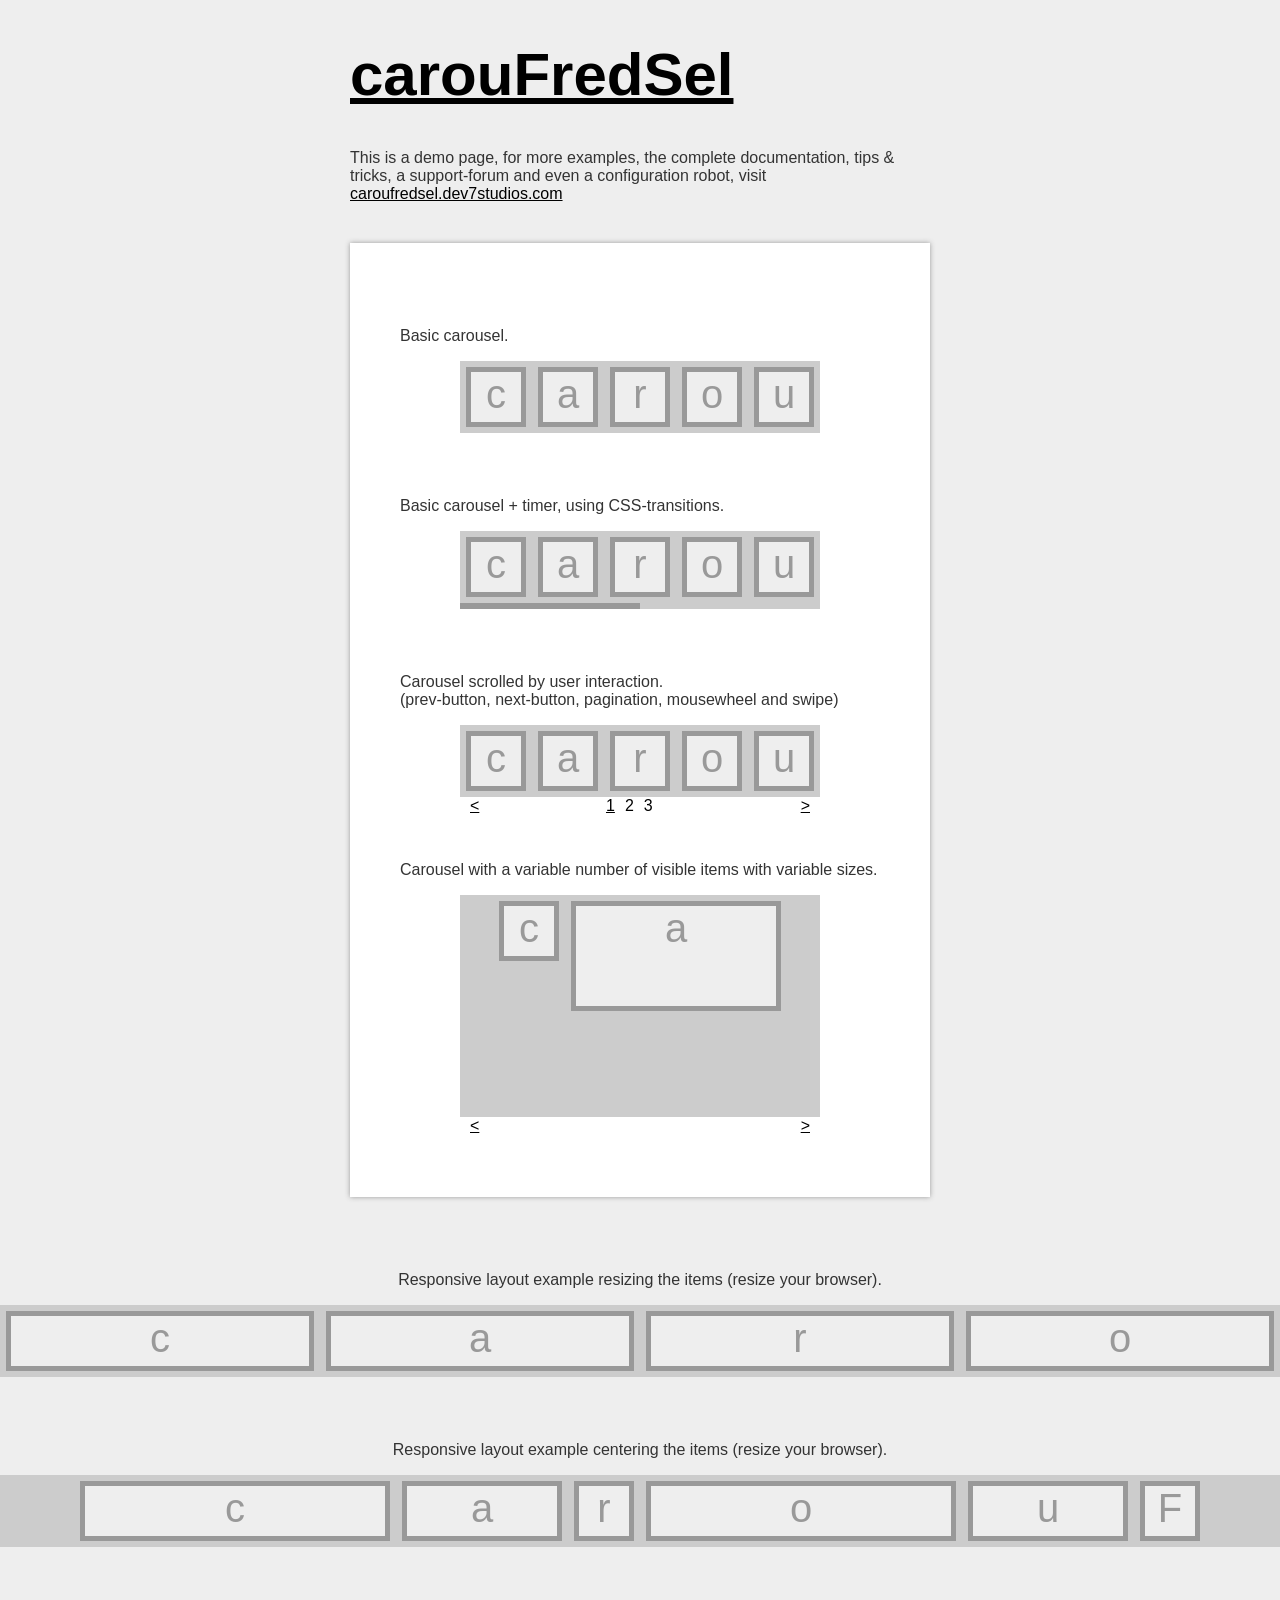
<file: bower_components/carouFredSel/index.html>
<!DOCTYPE html PUBLIC "-//W3C//DTD XHTML 1.0 Transitional//EN" "http://www.w3.org/TR/xhtml1/DTD/xhtml1-transitional.dtd">
<html xmlns="http://www.w3.org/1999/xhtml">
	<head>
		<meta http-equiv="content-type" content="text/html;charset=iso-8859-1" />
		<meta name="author" content="caroufredsel.dev7studios.com" />

		<title>carouFredSel: a circular, responsive jQuery carousel</title>

		<!-- include jQuery + carouFredSel plugin -->
		<script type="text/javascript" language="javascript" src="http://ajax.googleapis.com/ajax/libs/jquery/1.8.2/jquery.min.js"></script>
		<script type="text/javascript" language="javascript" src="jquery.carouFredSel-6.2.1-packed.js"></script>

		<!-- optionally include helper plugins -->
		<script type="text/javascript" language="javascript" src="helper-plugins/jquery.mousewheel.min.js"></script>
		<script type="text/javascript" language="javascript" src="helper-plugins/jquery.touchSwipe.min.js"></script>
		<script type="text/javascript" language="javascript" src="helper-plugins/jquery.transit.min.js"></script>
		<script type="text/javascript" language="javascript" src="helper-plugins/jquery.ba-throttle-debounce.min.js"></script>

		<!-- fire plugin onDocumentReady -->
		<script type="text/javascript" language="javascript">
			$(function() {

				//	Basic carousel, no options
				$('#foo0').carouFredSel();

				//	Basic carousel + timer, using CSS-transitions
				$('#foo1').carouFredSel({
					auto: {
						pauseOnHover: 'resume',
						progress: '#timer1'
					}
				}, {
					transition: true
				});

				//	Scrolled by user interaction
				$('#foo2').carouFredSel({
					auto: false,
					prev: '#prev2',
					next: '#next2',
					pagination: "#pager2",
					mousewheel: true,
					swipe: {
						onMouse: true,
						onTouch: true
					}
				});

				//	Variable number of visible items with variable sizes
				$('#foo3').carouFredSel({
					width: 360,
					height: 'auto',
					prev: '#prev3',
					next: '#next3',
					auto: false
				});

				//	Responsive layout, resizing the items
				$('#foo4').carouFredSel({
					responsive: true,
					width: '100%',
					scroll: 2,
					items: {
						width: 400,
					//	height: '30%',	//	optionally resize item-height
						visible: {
							min: 2,
							max: 6
						}
					}
				});

				//	Fuild layout, centering the items
				$('#foo5').carouFredSel({
					width: '100%',
					scroll: 2
				});

			});
		</script>

		<style type="text/css" media="all">
			html, body {
				padding: 0;
				margin: 0;
			}
			body, div, p {
				font-family: Arial, Helvetica, Verdana;
				color: #333;
			}
			body {
				background-color: #eee;
			}
			h1 {
				font-size: 60px;
			}
			a, a:link, a:active, a:visited {
				color: black;
				text-decoration: underline;
			}
			a:hover {
				color: #9E1F63;
			}
			#intro {
				width: 580px;
				margin: 0 auto;
			}
			.wrapper {
				background-color: white;
				width: 480px;
				margin: 40px auto;
				padding: 50px;
				box-shadow: 0 0 5px #999;
			}
			.list_carousel {
				background-color: #ccc;
				margin: 0 0 30px 60px;
				width: 360px;
			}
			.list_carousel ul {
				margin: 0;
				padding: 0;
				list-style: none;
				display: block;
			}
			.list_carousel li {
				font-size: 40px;
				color: #999;
				text-align: center;
				background-color: #eee;
				border: 5px solid #999;
				width: 50px;
				height: 50px;
				padding: 0;
				margin: 6px;
				display: block;
				float: left;
			}
			.list_carousel.responsive {
				width: auto;
				margin-left: 0;
			}
			.clearfix {
				float: none;
				clear: both;
			}
			.prev {
				float: left;
				margin-left: 10px;
			}
			.next {
				float: right;
				margin-right: 10px;
			}
			.pager {
				float: left;
				width: 300px;
				text-align: center;
			}
			.pager a {
				margin: 0 5px;
				text-decoration: none;
			}
			.pager a.selected {
				text-decoration: underline;
			}
			.timer {
				background-color: #999;
				height: 6px;
				width: 0px;
			}
		</style>
	</head>
	<body>

		<div id="intro">
			<h1><a href="http://caroufredsel.dev7studios.com">carouFredSel</a></h1>
			<p>This is a demo page, for more examples, the complete documentation, tips &amp; tricks, a support-forum and even a configuration robot, visit <a href="http://caroufredsel.dev7studios.com">caroufredsel.dev7studios.com</a></p>
		</div>

		<div class="wrapper">
			<br />


			<p>Basic carousel.</p>
			<div class="list_carousel">
				<ul id="foo0">
					<li>c</li>
					<li>a</li>
					<li>r</li>
					<li>o</li>
					<li>u</li>
					<li>F</li>
					<li>r</li>
					<li>e</li>
					<li>d</li>
					<li>S</li>
					<li>e</li>
					<li>l</li>
					<li> </li>
				</ul>
				<div class="clearfix"></div>
			</div>
			<br />


			<p>Basic carousel + timer, using CSS-transitions.</p>
			<div class="list_carousel">
				<ul id="foo1">
					<li>c</li>
					<li>a</li>
					<li>r</li>
					<li>o</li>
					<li>u</li>
					<li>F</li>
					<li>r</li>
					<li>e</li>
					<li>d</li>
					<li>S</li>
					<li>e</li>
					<li>l</li>
					<li> </li>
				</ul>
				<div class="clearfix"></div>
				<div id="timer1" class="timer"></div>
			</div>
			<br />


			<p>Carousel scrolled by user interaction.<br />
				(prev-button, next-button, pagination, mousewheel and swipe)</p>
			<div class="list_carousel">
				<ul id="foo2">
					<li>c</li>
					<li>a</li>
					<li>r</li>
					<li>o</li>
					<li>u</li>
					<li>F</li>
					<li>r</li>
					<li>e</li>
					<li>d</li>
					<li>S</li>
					<li>e</li>
					<li>l</li>
					<li> </li>
				</ul>
				<div class="clearfix"></div>
				<a id="prev2" class="prev" href="#">&lt;</a>
				<a id="next2" class="next" href="#">&gt;</a>
				<div id="pager2" class="pager"></div>
			</div>
			<br />


			<p>Carousel with a variable number of visible items with variable sizes.</p>
			<div class="list_carousel">
				<ul id="foo3">
					<li style="width: 50px; height: 50px;">c</li>
					<li style="width: 200px; height: 100px;">a</li>
					<li style="width: 50px; height: 150px;">r</li>
					<li style="width: 50px; height: 200px;">o</li>
					<li style="width: 50px; height: 150px;">u</li>
					<li style="width: 100px; height: 100px;">F</li>
					<li style="width: 250px; height: 50px;">r</li>
					<li style="width: 150px; height: 100px;">e</li>
					<li style="width: 150px; height: 150px;">d</li>
					<li style="width: 50px; height: 200px;">S</li>
					<li style="width: 100px; height: 150px;">e</li>
					<li style="width: 150px; height: 100px;">l</li>
					<li style="width: 200px; height: 50px;"> </li>
				</ul>
				<div class="clearfix"></div>
				<a id="prev3" class="prev" href="#">&lt;</a>
				<a id="next3" class="next" href="#">&gt;</a>
			</div>
		</div>
		<br />


		<p style="text-align: center;">Responsive layout example resizing the items (resize your browser).</p>
		<div class="list_carousel responsive">
			<ul id="foo4">
				<li>c</li>
				<li>a</li>
				<li>r</li>
				<li>o</li>
				<li>u</li>
				<li>F</li>
				<li>r</li>
				<li>e</li>
				<li>d</li>
				<li>S</li>
				<li>e</li>
				<li>l</li>
				<li> </li>
			</ul>
			<div class="clearfix"></div>
		</div>
		<br />


		<p style="text-align: center;">Responsive layout example centering the items (resize your browser).</p>
		<div class="list_carousel responsive" >
			<ul id="foo5">
				<li style="width: 300px;">c</li>
				<li style="width: 150px;">a</li>
				<li>r</li>
				<li style="width: 300px;">o</li>
				<li style="width: 150px;">u</li>
				<li>F</li>
				<li style="width: 300px;">r</li>
				<li style="width: 150px;">e</li>
				<li>d</li>
				<li style="width: 400px;">S</li>
				<li style="width: 150px;">e</li>
				<li>l</li>
				<li> </li>
			</ul>
			<div class="clearfix"></div>
		</div>
		<br />


		<br />
		<br />
	</body>
</html>
</file>
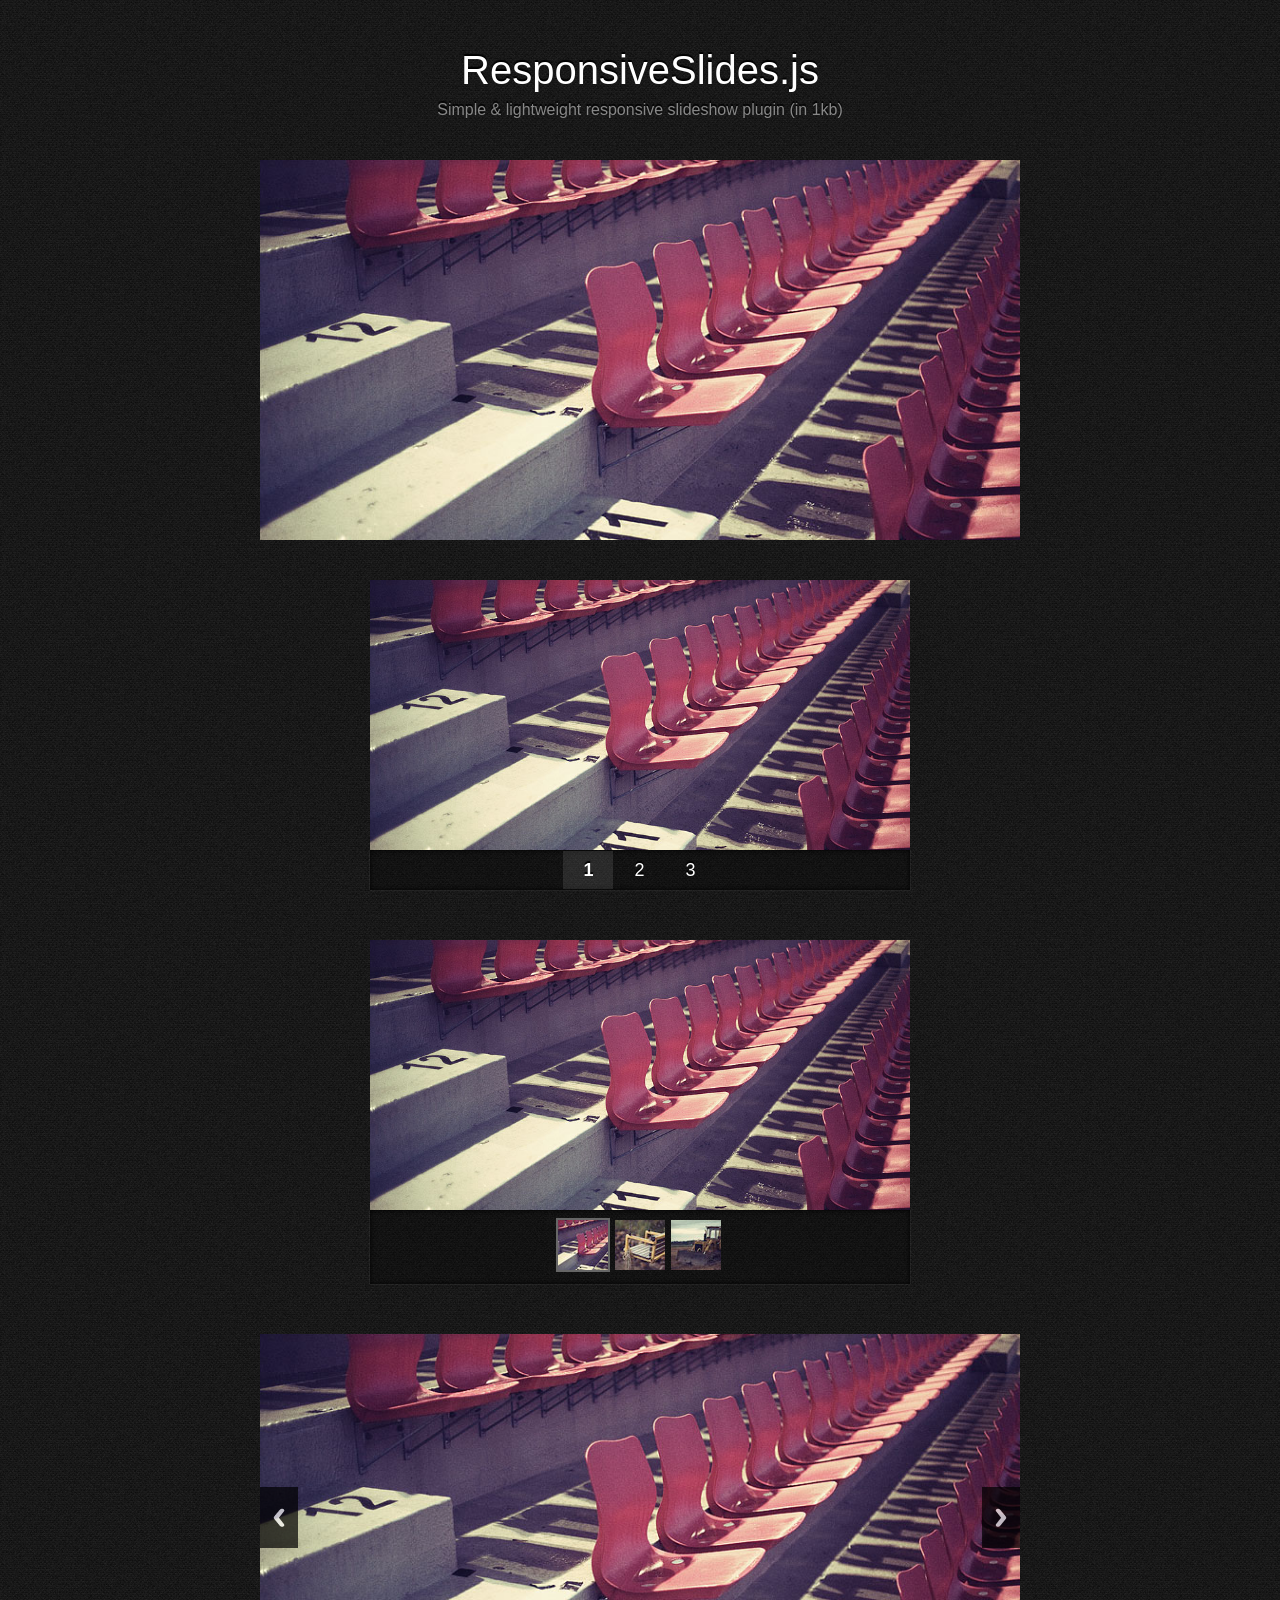
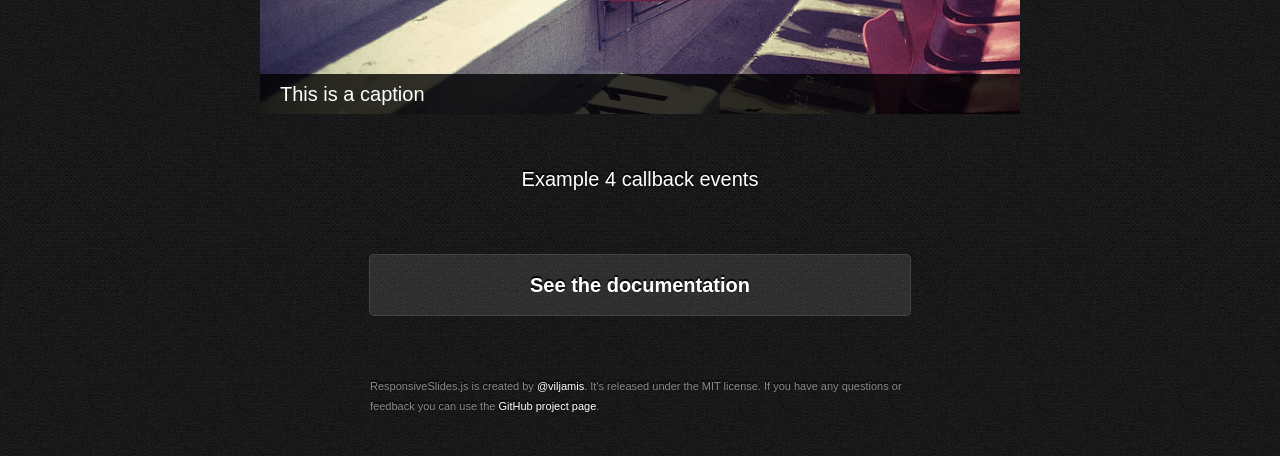
<file: bower_components/ResponsiveSlides.js-master/demo/demo.html>
<!DOCTYPE html>
<html lang="en">
<head>
  <meta charset="utf-8">
  <title>ResponsiveSlides.js &middot; Responsive jQuery slideshow</title>
  <meta name="viewport" content="width=device-width,initial-scale=1">
  <link rel="stylesheet" href="../responsiveslides.css">
  <link rel="stylesheet" href="demo.css">
  <script src="http://ajax.googleapis.com/ajax/libs/jquery/1.8.3/jquery.min.js"></script>
  <script src="../responsiveslides.min.js"></script>
  <script>
    // You can also use "$(window).load(function() {"
    $(function () {

      // Slideshow 1
      $("#slider1").responsiveSlides({
        maxwidth: 800,
        speed: 800
      });

      // Slideshow 2
      $("#slider2").responsiveSlides({
        auto: false,
        pager: true,
        speed: 300,
        maxwidth: 540
      });

      // Slideshow 3
      $("#slider3").responsiveSlides({
        manualControls: '#slider3-pager',
        maxwidth: 540
      });

      // Slideshow 4
      $("#slider4").responsiveSlides({
        auto: false,
        pager: false,
        nav: true,
        speed: 500,
        namespace: "callbacks",
        before: function () {
          $('.events').append("<li>before event fired.</li>");
        },
        after: function () {
          $('.events').append("<li>after event fired.</li>");
        }
      });

    });
  </script>
</head>
<body>
  <div id="wrapper">
    <h1>ResponsiveSlides.js</h1>
    <h2>Simple &amp; lightweight responsive slideshow plugin (in 1kb)</h2>



    <!-- Slideshow 1 -->
    <ul class="rslides" id="slider1">
      <li><img src="images/1.jpg" alt=""></li>
      <li><img src="images/2.jpg" alt=""></li>
      <li><img src="images/3.jpg" alt=""></li>
    </ul>



    <!-- Slideshow 2 -->
    <ul class="rslides" id="slider2">
      <li><a href="#"><img src="images/1.jpg" alt=""></a></li>
      <li><a href="#"><img src="images/2.jpg" alt=""></a></li>
      <li><a href="#"><img src="images/3.jpg" alt=""></a></li>
    </ul>



    <!-- Slideshow 3 -->
    <ul class="rslides" id="slider3">
      <li><img src="images/1.jpg" alt=""></li>
      <li><img src="images/2.jpg" alt=""></li>
      <li><img src="images/3.jpg" alt=""></li>
    </ul>

    <!-- Slideshow 3 Pager -->
    <ul id="slider3-pager">
      <li><a href="#"><img src="images/1_thumb.jpg" alt=""></a></li>
      <li><a href="#"><img src="images/2_thumb.jpg" alt=""></a></li>
      <li><a href="#"><img src="images/3_thumb.jpg" alt=""></a></li>
    </ul>



    <!-- Slideshow 4 -->
    <div class="callbacks_container">
      <ul class="rslides" id="slider4">
        <li>
          <img src="images/1.jpg" alt="">
          <p class="caption">This is a caption</p>
        </li>
        <li>
          <img src="images/2.jpg" alt="">
          <p class="caption">This is another caption</p>
        </li>
        <li>
          <img src="images/3.jpg" alt="">
          <p class="caption">The third caption</p>
        </li>
      </ul>
    </div>

    <!-- This is here just to demonstrate the callbacks -->
    <ul class="events">
      <li><h3>Example 4 callback events</h3></li>
    </ul>



    <a href="http://responsiveslides.com/" id="download">See the documentation</a>
    <p class="footer">ResponsiveSlides.js is created by <a href="http://viljamis.com">@viljamis</a>. It's released under the MIT license. If you have any questions or feedback you can use the <a href="https://github.com/viljami/ResponsiveSlides.js">GitHub project page</a>.</p>
  </div>
</body>
</html>
</file>
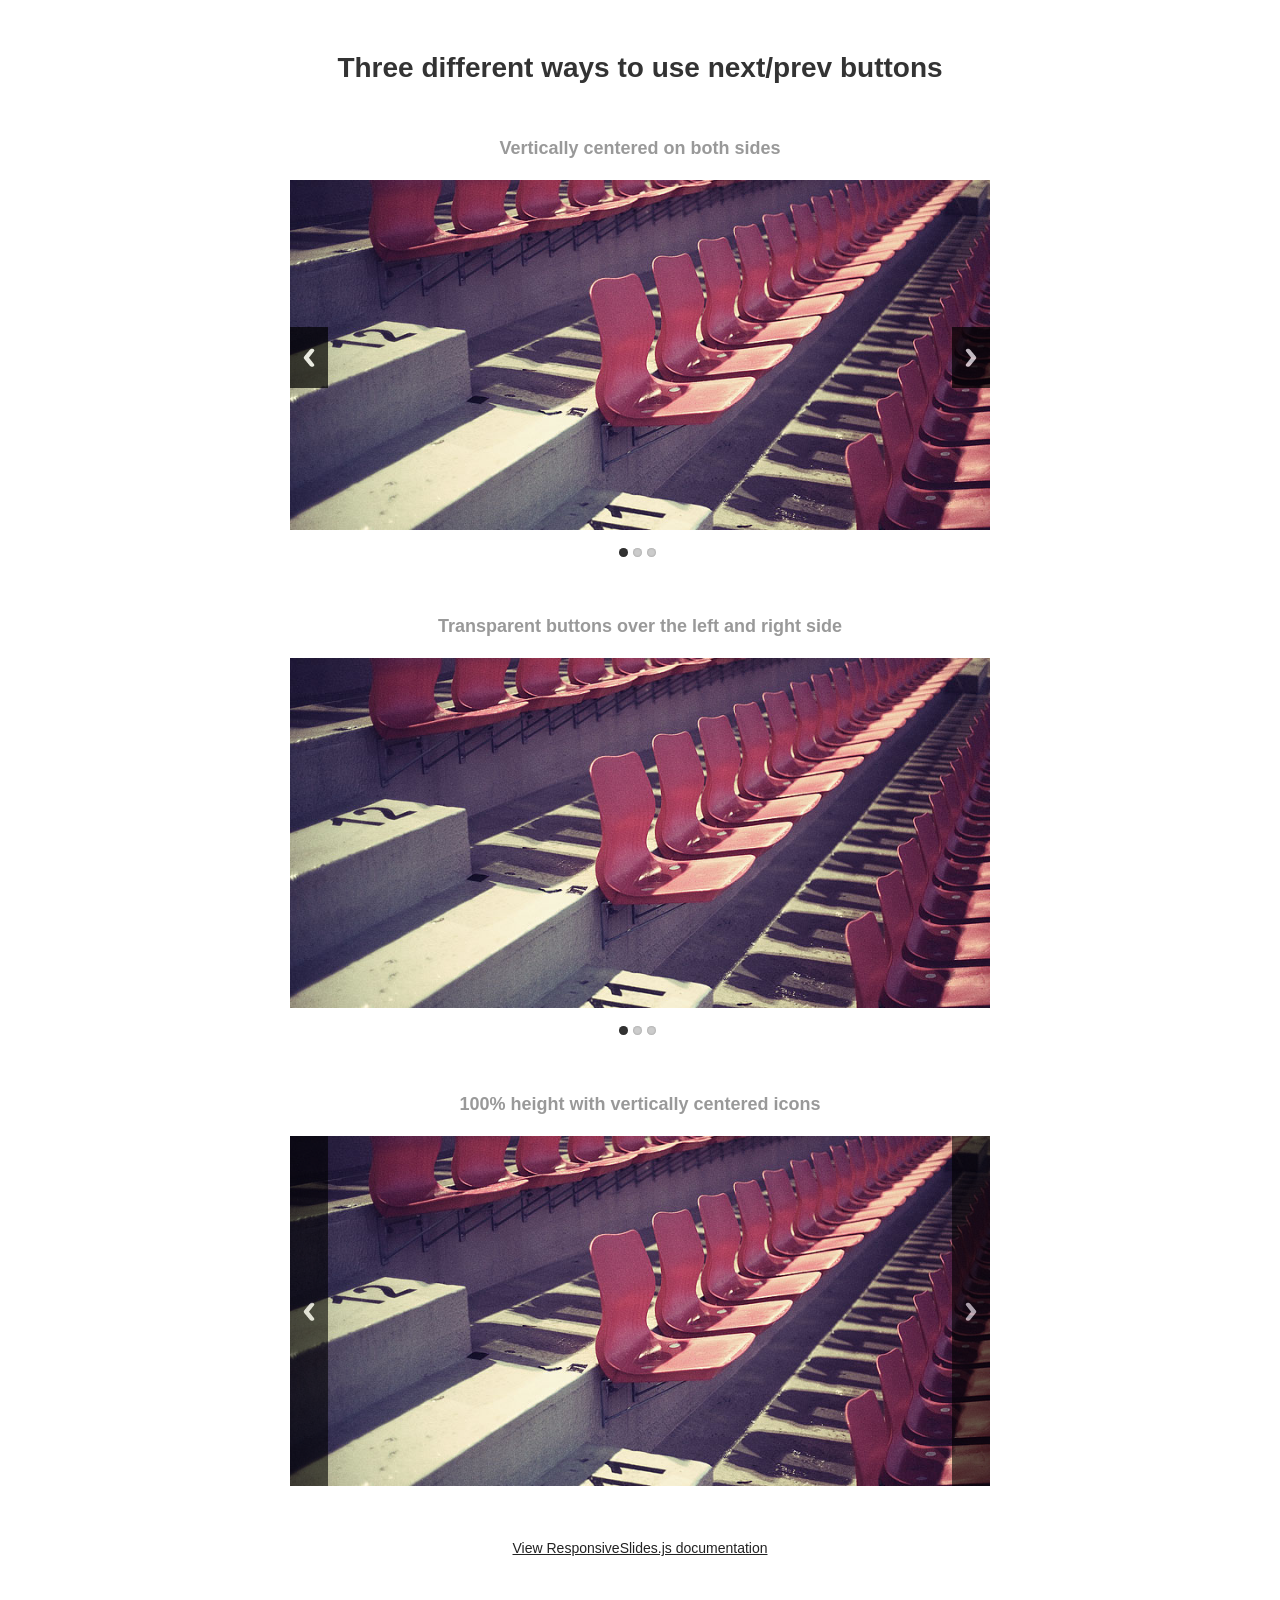
<file: bower_components/ResponsiveSlides.js-master/demo/themes/themes.html>
<!DOCTYPE html>
<html lang="en">
<head>
  <meta charset="utf-8">
  <title>ResponsiveSlides.js &middot; Alternative themes</title>
  <meta name="viewport" content="width=device-width,initial-scale=1">
  <link rel="stylesheet" href="../../responsiveslides.css">
  <link rel="stylesheet" href="themes.css">
  <script src="http://ajax.googleapis.com/ajax/libs/jquery/1.8.3/jquery.min.js"></script>
  <script src="../../responsiveslides.min.js"></script>
  <script>
    // You can also use "$(window).load(function() {"
    $(function () {

      // Slideshow 1
      $("#slider1").responsiveSlides({
        auto: false,
        pager: true,
        nav: true,
        speed: 500,
        maxwidth: 800,
        namespace: "centered-btns"
      });

      // Slideshow 2
      $("#slider2").responsiveSlides({
        auto: false,
        pager: true,
        nav: true,
        speed: 500,
        maxwidth: 800,
        namespace: "transparent-btns"
      });

      // Slideshow 3
      $("#slider3").responsiveSlides({
        auto: false,
        pager: false,
        nav: true,
        speed: 500,
        maxwidth: 800,
        namespace: "large-btns"
      });

    });
  </script>
</head>
<body>
  <div id="wrapper">
    <h1>Three different ways to use next/prev buttons</h1>



    <h3>Vertically centered on both sides</h3>
    <!-- Slideshow 1 -->
    <div class="rslides_container">
      <ul class="rslides" id="slider1">
        <li><img src="../images/1.jpg" alt=""></li>
        <li><img src="../images/2.jpg" alt=""></li>
        <li><img src="../images/3.jpg" alt=""></li>
      </ul>
    </div>



    <h3>Transparent buttons over the left and right side</h3>
    <!-- Slideshow 2 -->
    <div class="rslides_container">
      <ul class="rslides" id="slider2">
        <li><img src="../images/1.jpg" alt=""></li>
        <li><img src="../images/2.jpg" alt=""></li>
        <li><img src="../images/3.jpg" alt=""></li>
      </ul>
    </div>



    <h3>100% height with vertically centered icons</h3>
    <!-- Slideshow 3 -->
    <div class="rslides_container">
      <ul class="rslides" id="slider3">
        <li><img src="../images/1.jpg" alt=""></li>
        <li><img src="../images/2.jpg" alt=""></li>
        <li><img src="../images/3.jpg" alt=""></li>
      </ul>
    </div>



    <a href="http://responsiveslides.com/">View ResponsiveSlides.js documentation</a>
  </div>
</body>
</html>
</file>
<file: bower_components/ResponsiveSlides.js-master/responsiveslides.css>
/*! http://responsiveslides.com v1.54 by @viljamis */

.rslides {
  position: relative;
  list-style: none;
  overflow: hidden;
  width: 100%;
  padding: 0;
  margin: 0;
  }

.rslides li {
  -webkit-backface-visibility: hidden;
  position: absolute;
  display: none;
  width: 100%;
  left: 0;
  top: 0;
  }

.rslides li:first-child {
  position: relative;
  display: block;
  float: left;
  }

.rslides img {
  display: block;
  height: auto;
  float: left;
  width: 100%;
  border: 0;
  }
</file>
<file: bower_components/ResponsiveSlides.js-master/demo/demo.css>
* {
  margin: 0;
  padding: 0;
}

html {
  background: #222 url("images/bg.png") repeat;
}

body {
  _width: 70%;
  color: #888;
  font: 14px/20px Helvetica, Arial, sans-serif;
  margin: 20px auto 0;
  max-width: 800px;
  text-align: center;
  text-shadow: 0 -2px 1px #000;
  -webkit-font-smoothing: antialiased;
  }

h1 {
  font: 40px/60px "Helvetica Neue", Helvetica, Arial, sans-serif;
  color: #fff;
  font-weight: 200;
  }

h2 {
  font: 16px/20px "Helvetica Neue", Helvetica, Arial, sans-serif;
  margin-bottom: 40px;
  }

#wrapper {
  padding: 20px;
  }

p,h3,h4,pre {
  text-align: left;
  max-width: 540px;
  margin: 0 auto 20px;
  }

.rslides {
  margin: 0 auto 40px;
  }

#slider2,
#slider3 {
  box-shadow: none;
  -moz-box-shadow: none;
  -webkit-box-shadow: none;
  margin: 0 auto;
  }

.rslides_tabs {
  list-style: none;
  padding: 0;
  background: rgba(0,0,0,.25);
  box-shadow: 0 0 1px rgba(255,255,255,.3), inset 0 0 5px rgba(0,0,0,1.0);
  -moz-box-shadow: 0 0 1px rgba(255,255,255,.3), inset 0 0 5px rgba(0,0,0,1.0);
  -webkit-box-shadow: 0 0 1px rgba(255,255,255,.3), inset 0 0 5px rgba(0,0,0,1.0);
  font-size: 18px;
  list-style: none;
  margin: 0 auto 50px;
  max-width: 540px;
  padding: 10px 0;
  text-align: center;
  width: 100%;
  }

.rslides_tabs li {
  display: inline;
  float: none;
  margin-right: 1px;
  }

.rslides_tabs a {
  width: auto;
  line-height: 20px;
  padding: 9px 20px;
  height: auto;
  background: transparent;
  display: inline;
  }

.rslides_tabs li:first-child {
  margin-left: 0;
  }

.rslides_tabs .rslides_here a {
  background: rgba(255,255,255,.1);
  color: #fff;
  font-weight: bold;
  }

a {
  color: #fff;
  text-decoration: none;
  }

#download {
  background: #333;
  background: rgba(255,255,255,.1);
  border: 1px solid rgba(255,255,255,.1);
  border-radius: 5px;
  -moz-border-radius: 5px;
  -webkit-border-radius: 5px;
  display: block;
  font-size: 20px;
  font-weight: bold;
  margin: 60px auto;
  max-width: 500px;
  padding: 20px;
  }

#download:hover {
  background: rgba(255,255,255,.15);
  }

.footer {
  font-size: 11px;
  }

/* Callback example */

h3 {
  font: 20px/30px "Helvetica Neue", Helvetica, Arial, sans-serif;
  text-align: center;
  color: #fff;
  }

.events {
  list-style: none;
  }

.callbacks_container {
  margin-bottom: 50px;
  position: relative;
  float: left;
  width: 100%;
  }

.callbacks {
  position: relative;
  list-style: none;
  overflow: hidden;
  width: 100%;
  padding: 0;
  margin: 0;
  }

.callbacks li {
  position: absolute;
  width: 100%;
  left: 0;
  top: 0;
  }

.callbacks img {
  display: block;
  position: relative;
  z-index: 1;
  height: auto;
  width: 100%;
  border: 0;
  }

.callbacks .caption {
  display: block;
  position: absolute;
  z-index: 2;
  font-size: 20px;
  text-shadow: none;
  color: #fff;
  background: #000;
  background: rgba(0,0,0, .8);
  left: 0;
  right: 0;
  bottom: 0;
  padding: 10px 20px;
  margin: 0;
  max-width: none;
  }

.callbacks_nav {
  position: absolute;
  -webkit-tap-highlight-color: rgba(0,0,0,0);
  top: 52%;
  left: 0;
  opacity: 0.7;
  z-index: 3;
  text-indent: -9999px;
  overflow: hidden;
  text-decoration: none;
  height: 61px;
  width: 38px;
  background: transparent url("themes/themes.gif") no-repeat left top;
  margin-top: -45px;
  }

.callbacks_nav:active {
  opacity: 1.0;
  }

.callbacks_nav.next {
  left: auto;
  background-position: right top;
  right: 0;
  }

#slider3-pager a {
  display: inline-block;
}

#slider3-pager img {
  float: left;
}

#slider3-pager .rslides_here a {
  background: transparent;
  box-shadow: 0 0 0 2px #666;
}

#slider3-pager a {
  padding: 0;
}

@media screen and (max-width: 600px) {
  h1 {
    font: 24px/50px "Helvetica Neue", Helvetica, Arial, sans-serif;
    }
  .callbacks_nav {
    top: 47%;
    }
  }
</file>
<file: bower_components/ResponsiveSlides.js-master/demo/themes/themes.css>
* {
  margin: 0;
  padding: 0;
  }

html {
  background: #fff;
  }

body {
  color: #333;
  font: 14px/24px sans-serif;
  margin: 0 auto;
  max-width: 700px;
  _width: 700px;
  padding: 0 30px;
  text-align: center;
  -webkit-font-smoothing: antialiased;
  }

#wrapper {
  float: left;
  width: 100%;
  margin-bottom: 50px;
  }

h1 {
  font: 600 28px/36px sans-serif;
  margin: 50px 0;
  }

h3 {
  font: 600 18px/24px sans-serif;
  color: #999;
  margin: 0 0 20px;
  }

a {
  color: #222;
  }

.rslides {
  margin: 0 auto;
  }

.rslides_container {
  margin-bottom: 50px;
  position: relative;
  float: left;
  width: 100%;
  }

.centered-btns_nav {
  z-index: 3;
  position: absolute;
  -webkit-tap-highlight-color: rgba(0,0,0,0);
  top: 50%;
  left: 0;
  opacity: 0.7;
  text-indent: -9999px;
  overflow: hidden;
  text-decoration: none;
  height: 61px;
  width: 38px;
  background: transparent url("themes.gif") no-repeat left top;
  margin-top: -45px;
  }

.centered-btns_nav:active {
  opacity: 1.0;
  }

.centered-btns_nav.next {
  left: auto;
  background-position: right top;
  right: 0;
  }

.transparent-btns_nav {
  z-index: 3;
  position: absolute;
  -webkit-tap-highlight-color: rgba(0,0,0,0);
  top: 0;
  left: 0;
  display: block;
  background: #fff; /* Fix for IE6-9 */
  opacity: 0;
  filter: alpha(opacity=1);
  width: 48%;
  text-indent: -9999px;
  overflow: hidden;
  height: 91%;
  }

.transparent-btns_nav.next {
  left: auto;
  right: 0;
  }

.large-btns_nav {
  z-index: 3;
  position: absolute;
  -webkit-tap-highlight-color: rgba(0,0,0,0);
  opacity: 0.6;
  text-indent: -9999px;
  overflow: hidden;
  top: 0;
  bottom: 0;
  left: 0;
  background: #000 url("themes.gif") no-repeat left 50%;
  width: 38px;
  }

.large-btns_nav:active {
  opacity: 1.0;
  }

.large-btns_nav.next {
  left: auto;
  background-position: right 50%;
  right: 0;
  }

.centered-btns_nav:focus,
.transparent-btns_nav:focus,
.large-btns_nav:focus {
  outline: none;
  }

.centered-btns_tabs,
.transparent-btns_tabs,
.large-btns_tabs {
  margin-top: 10px;
  text-align: center;
  }

.centered-btns_tabs li,
.transparent-btns_tabs li,
.large-btns_tabs li {
  display: inline;
  float: none;
  _float: left;
  *float: left;
  margin-right: 5px;
  }

.centered-btns_tabs a,
.transparent-btns_tabs a,
.large-btns_tabs a {
  text-indent: -9999px;
  overflow: hidden;
  -webkit-border-radius: 15px;
  -moz-border-radius: 15px;
  border-radius: 15px;
  background: #ccc;
  background: rgba(0,0,0, .2);
  display: inline-block;
  _display: block;
  *display: block;
  -webkit-box-shadow: inset 0 0 2px 0 rgba(0,0,0,.3);
  -moz-box-shadow: inset 0 0 2px 0 rgba(0,0,0,.3);
  box-shadow: inset 0 0 2px 0 rgba(0,0,0,.3);
  width: 9px;
  height: 9px;
  }

.centered-btns_here a,
.transparent-btns_here a,
.large-btns_here a {
  background: #222;
  background: rgba(0,0,0, .8);
  }
</file>
